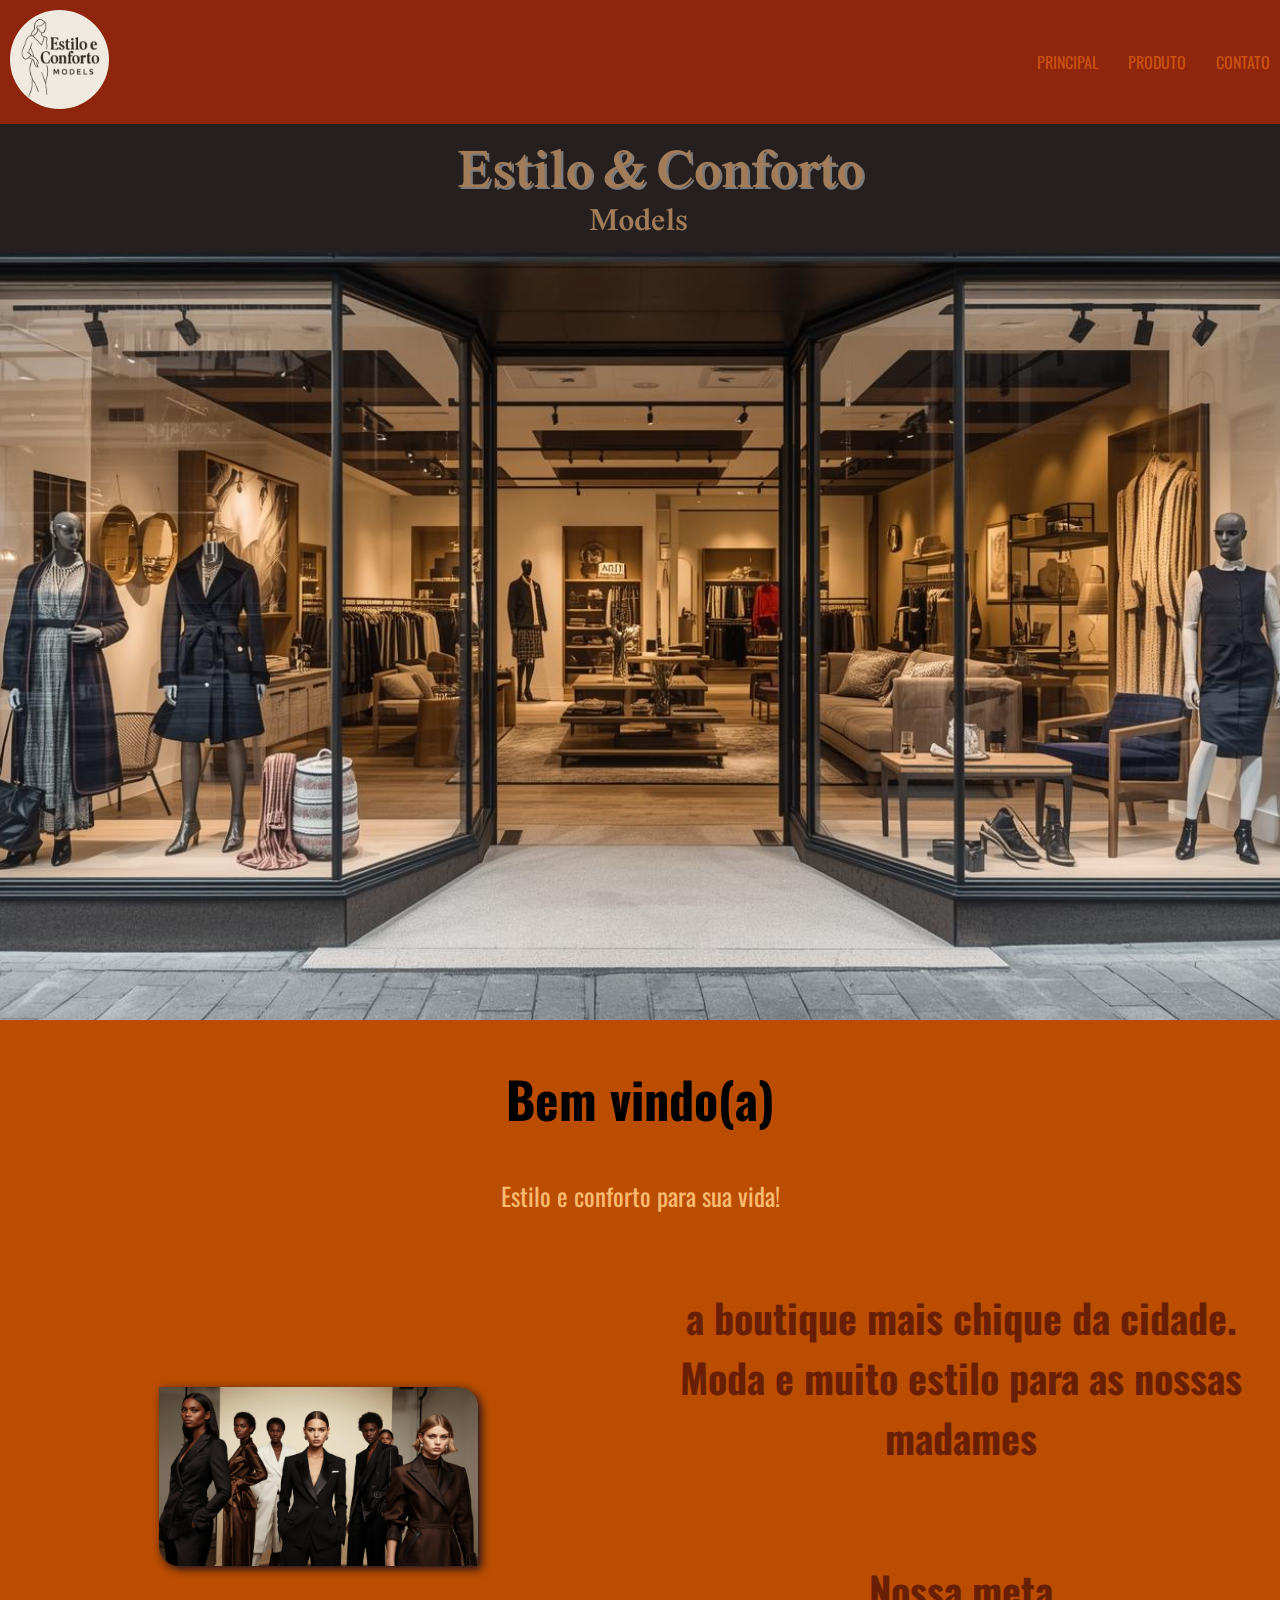
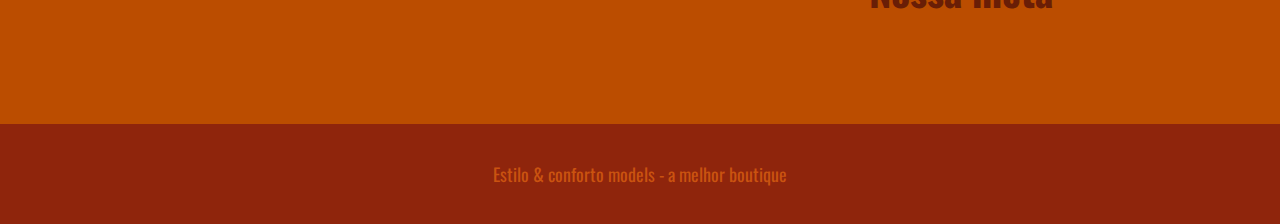
<file: index.html>
<!DOCTYPE html>
<html lang="pt-br">

<head>
    <meta charset="UTF-8">
    <meta http-equiv="X-UA-Compatible" content="IE=edge">
    <meta name="viewport" content="width=device-width, initial-scale=1.0">
    <title>estilo&conforto-models</title>
    <link rel="stylesheet" href="style.css">
</head>

<body>
    <header>
        <div>
            <img class="img-logo" src="img/logo.png" alt="">
        </div>
        </div>
        <ul class="menu">
            <a href="index.html">
                <li> principal</li>
            </a>

            <a href="produto.html">
                <li>produto </li>
            </a>

            <a href="">
                <li> Contato</li>
            </a>
        </ul>
        </div>
    </header>
    <main>
        <section class="capa">
            <img src="img/capa.png" alt="">
        </section>
        <section class="apresentacao">
            <h2> Bem vindo(a) </h2>
            <p> Estilo e conforto para sua vida! </p>
        </section>
        <section class="sobre">
            <div class="sobre-img">
                <img src="img/modelos de roupa elegante.jpg" alt="">
            </div>
            <div>
                <h2> a boutique mais chique da cidade. Moda e muito estilo para as nossas madames</h2>
                <p> Proporcionar conforto & estilo para nossos clientes.</p>

                <h2> Nossa meta</h2>
                <p> Ser reconhecido como principal referẽncia de estilo.</p>
            </div>
        </section>
    </main>
    <footer>
        <p> Estilo & conforto models - a melhor boutique </p>
    </footer>
</body>

</html>
</file>
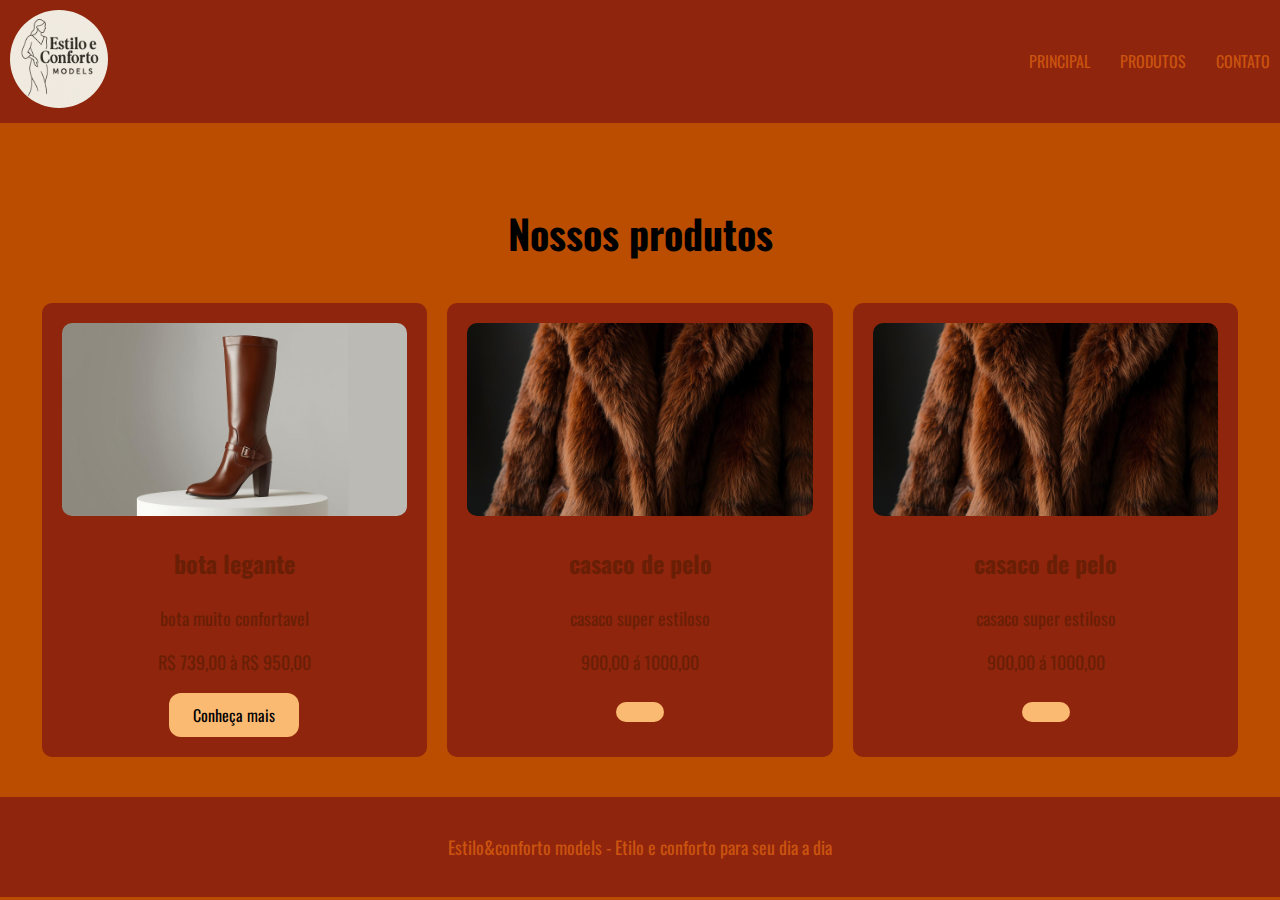
<file: produto.html>
<!DOCTYPE html>
<html lang="pt-br">

<head>
    <meta charset="UTF-8">
    <meta http-equiv="X-UA-Compatible" content="IE=edge">
    <meta name="viewport" content="width=device-width, initial-scale=1.0">
    <title>Estilo&conforto models- Produtos</title>
    <link rel="stylesheet" href="style.css">
</head>

<body>
    <header>
        <div>
            <img class="img-logo" src="img/logo.png" alt="">
        </div>
        </div>
        <ul class="menu">
            <a href="index.html ">
                <li> Principal </li>
            </a>
            <a href="produto.html">
                <li> Produtos</li>
            </a>
            <a href=" ">
                <li> Contato</li>
            </a>
        </ul>
        </div>
    </header>
    <main>
        <section class="produtos">
            <h2> Nossos produtos </h2>
            <div class="lista-produtos">
                <div class="produto">
                    <img src="img/bota elegante.jpg" alt=" ">
                    <h3> bota legante</h3>
                    <p> bota muito confortavel</p>
                    <p> R$ 739,00 à R$ 950,00 </p>
                    <button> Conheça mais</button>
                </div>

                <div class="produto">
                    <img src="img/casaco de pelo.jpg" alt=" ">
                    <h3> casaco de pelo</h3>
                    <p> casaco super estiloso</p>
                    <p>900,00 á 1000,00</p>
                    <button></button>
                </div>

                <div class="produto">
                    <img src="img/casaco de pelo.jpg" alt=" ">
                    <h3> casaco de pelo</h3>
                    <p> casaco super estiloso</p>
                    <p>900,00 á 1000,00</p>
                    <button></button>
                </div>
            </div>
        </section>
    </main>
    <footer>
        <p> Estilo&conforto models - Etilo e conforto para seu dia a dia</p>
    </footer>
</body>

</html>
</file>
<file: style.css>
@import url('https://fonts.googleapis.com/css2?family=Archivo+Black&family=Oswald:wght@200..700&display=swap');

:root{
 --amarelo: #fbba72ff;
--laranja: #ca5310ff;
--laranja-queimado: #bb4d00ff;
--marrom: #8f250cff;
--vermelho-forte: #691e06ff;
--texto: "Oswald", sans-serif;
--título:  "Archivo Black", sans-serif;
}

body{
    background-color: var(--laranja-queimado);
    font-family: var(--texto);
    margin: 0;
}

header{
    background-color: var(--marrom);
    display: flex;
    justify-content: space-around;
    padding: 10px;
    align-items: center;
    
}

.img-logo{
    width: 10%;
    border-radius: 100%;
}

.menu{
    display: flex;
    list-style: none;
    gap: 30px;
    font-family: var(--titulo);
    text-transform: uppercase;
}

.menu a{
    text-decoration: none;
    color: var(--laranja);
}

.menu a:hover{
    color: var(--vermelho-forte);
    transition: 0.5s;
}

.capa{
    width: 100%;
    height: auto;
    display: flex;
    justify-content: center;
    align-items: center;
    overflow: hidden;
}

 .capa.img{
    width: 100%;
    height: auto;
    display: block;
    object-fit: cover;
 }

 .apresentacao{
    font-family: var(--titulo);
    text-align: center;
    margin: 40px 0;
 }

.apresentacao h2{
    color: var(--);
    font-size: 50px;
}

.apresentacao p{
    color: var(--amarelo);
    font-size: 25px;
    font-family: var(--texto);
}

.sobre{
    display: flex;
    justify-content: center;
    align-items: center;
    margin: 20px 0;
    gap: 5px;
}

.sobre div{
    width: 50%;
    text-align: center;
}

.sobre-img img{
    width: 50%;
    border-radius: 0px 20px 0 20px;
    box-shadow: 3px 3px 10px #130f21;
}

.sobre h2{
    font-family: var(titulo);
    font-size: 40px;
    color: var(--vermelho-forte);
    margin-bottom: 15px;
}

.sobre p{
    font-size: 24px;
    color: var(--laranja-queimado);
}

footer{
    background-color: var(--marrom);
    height: 100px;
    display: flex;
    align-items: center;
    justify-content: center;
    color: var(--laranja);
    font-size: 18px;
}
/*produtos*/

.produtos{
    padding: 40px 0;
    text-align: center;
}
.produtos h2{
    font-family: var(--olá);
    font-size: 40px;
    color: var(--preto);
    margin: 40px 0;
}

.lista-produtos{
    display: flex;
    justify-content: center;
    flex-wrap: wrap;
    gap: 20px;
}

.produto{
    background-color: var(--marrom);
    width: 27%;
    padding: 20px;
    border-radius: 10px;
}

.produto img{
    width: 100%;
    border-radius: 10px;
}

.produto h3{
    font-family: var(--titulo);
    color: var(--vermelho-forte);
    font-size: 24px;
}
.produto p{
    font-family: var(--texto);
    color: var(--vermelho-forte);
    font-size: 18px;
    font-style: normal;
}
.produto button{
    padding: 10px 24px;
    font-size: 16px;
    font-family: var(--titulo);
    background-color: var(--amarelo);
    color: var(--branco);
    border: none;
    border-radius: 12px;
}
.produto button:hover{
    background-color: var(--preto);
    transition: 0.3s;
    cursor: pointer;
}
</file>
